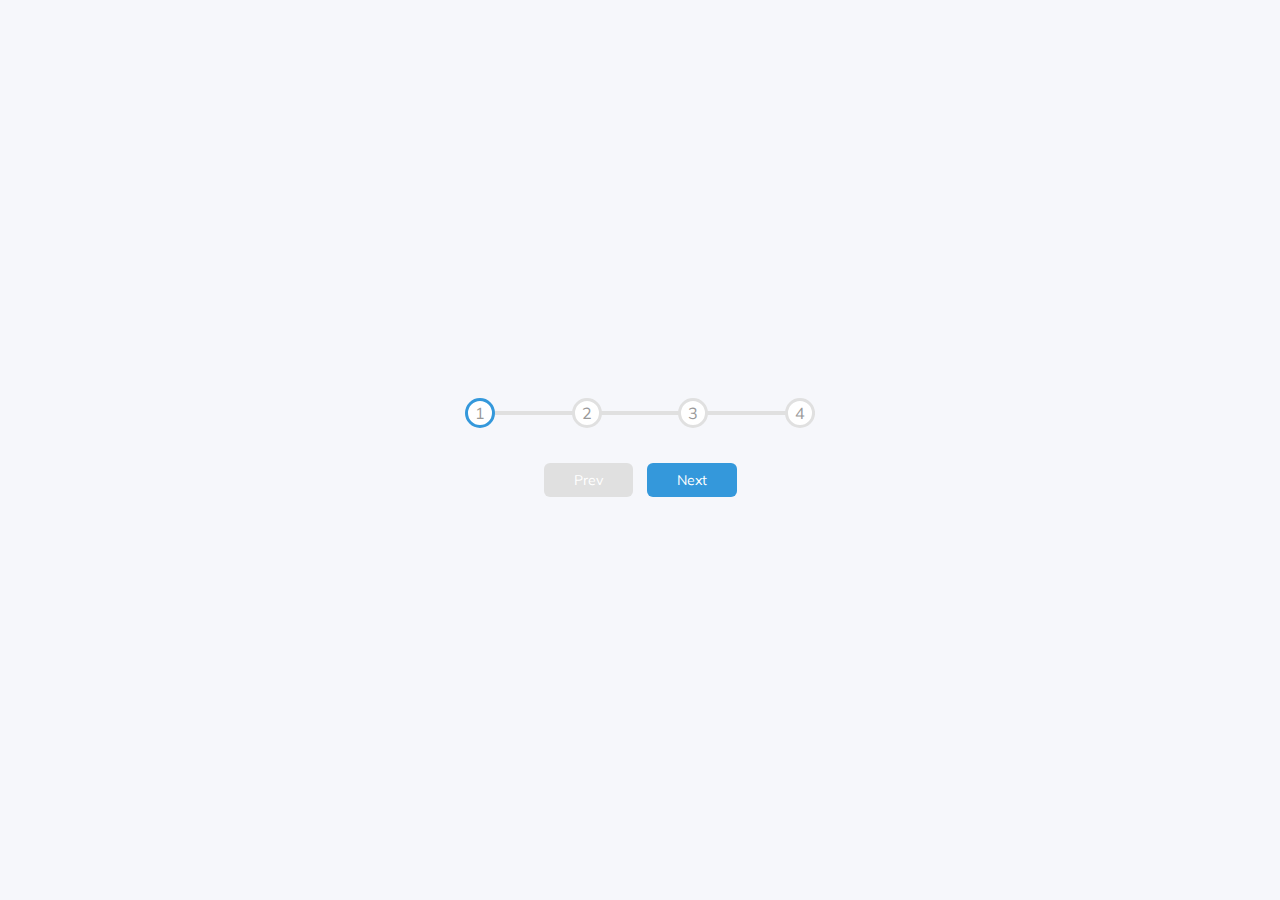
<file: Progress Steps/index.html>
<!DOCTYPE html>
<html lang="en">
<head>
    <meta charset="UTF-8">
    <meta name="viewport" content="width=device-width, initial-scale=1.0">
    <!-- <link rel="stylesheet" href="https://cdnjs.cloudflare.com/ajax/libs/font-awesome/7.0.1/css/all.min.css" integrity="sha512-2SwdPD6INVrV/lHTZbO2nodKhrnDdJK9/kg2XD1r9uGqPo1cUbujc+IYdlYdEErWNu69gVcYgdxlmVmzTWnetw==" crossorigin="anonymous" referrerpolicy="no-referrer" /> -->
    <link rel="stylesheet" href="style.css">
    <title>Proress Steps</title>
</head>

<body>
    <div class="container">
        <div class="progress-container">
            <div class="progress" id="progress"></div>
            <div class="circle active">1</div>
            <div class="circle">2</div>
            <div class="circle">3</div>
            <div class="circle">4</div>
        </div>

        <button class="btn" id="prev" disabled>Prev</button>
        <button class="btn" id="next">Next</button>
    </div>
    

    

    <script src="script.js"></script>
</body>
</html>
</file>
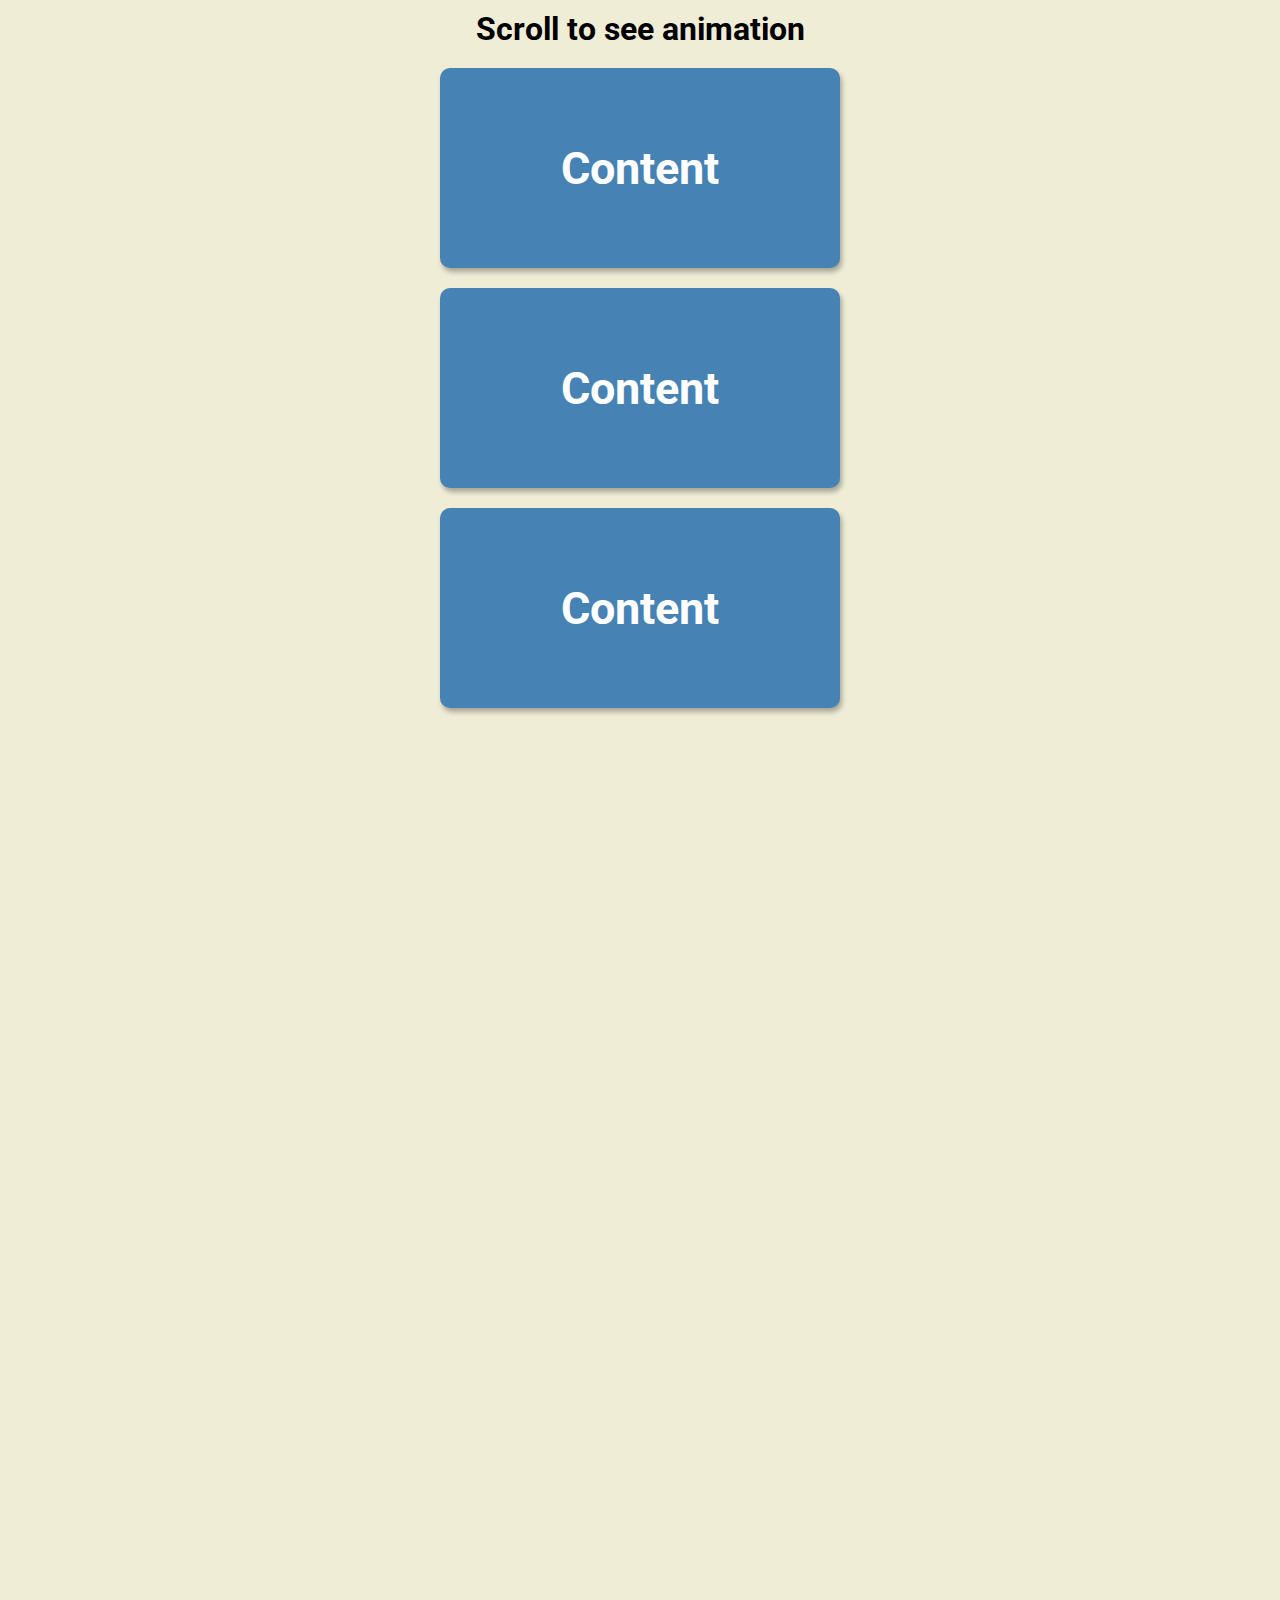
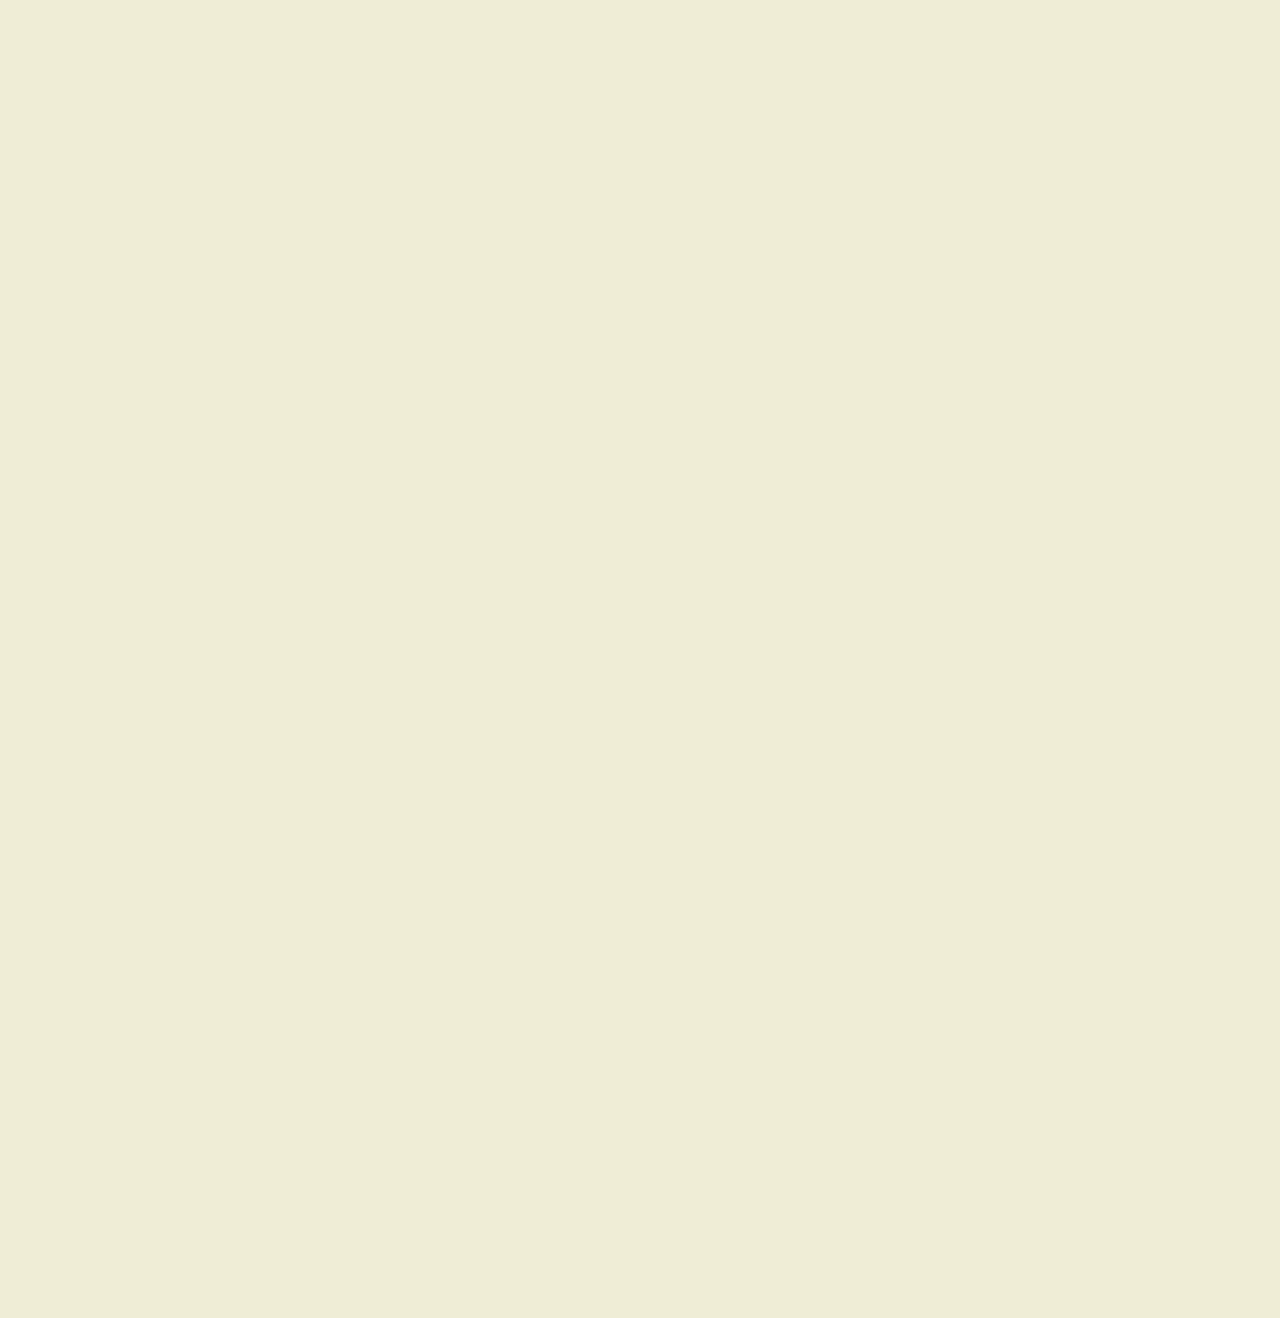
<file: Scroll Animation/index.html>
<!DOCTYPE html>
<html lang="en">
<head>
    <meta charset="UTF-8">
    <meta name="viewport" content="width=device-width, initial-scale=1.0">
    <!-- <link rel="stylesheet" href="https://cdnjs.cloudflare.com/ajax/libs/font-awesome/7.0.1/css/all.min.css" integrity="sha512-2SwdPD6INVrV/lHTZbO2nodKhrnDdJK9/kg2XD1r9uGqPo1cUbujc+IYdlYdEErWNu69gVcYgdxlmVmzTWnetw==" crossorigin="anonymous" referrerpolicy="no-referrer" /> -->
    <link rel="stylesheet" href="style.css">
    <title>Scroll Animation</title>
</head>

<body>
    <h1>Scroll to see animation</h1> 
    <div class="box"><h2>Content</h2></div>
    <div class="box"><h2>Content</h2></div>
    <div class="box"><h2>Content</h2></div>
    <div class="box"><h2>Content</h2></div>
    <div class="box"><h2>Content</h2></div>
    <div class="box"><h2>Content</h2></div>
    <div class="box"><h2>Content</h2></div>
    <div class="box"><h2>Content</h2></div>
    <div class="box"><h2>Content</h2></div>
    <div class="box"><h2>Content</h2></div>
    <div class="box"><h2>Content</h2></div>
    <div class="box"><h2>Content</h2></div>
    <div class="box"><h2>Content</h2></div>
    

    

    <script src="script.js"></script>
</body>
</html>
</file>
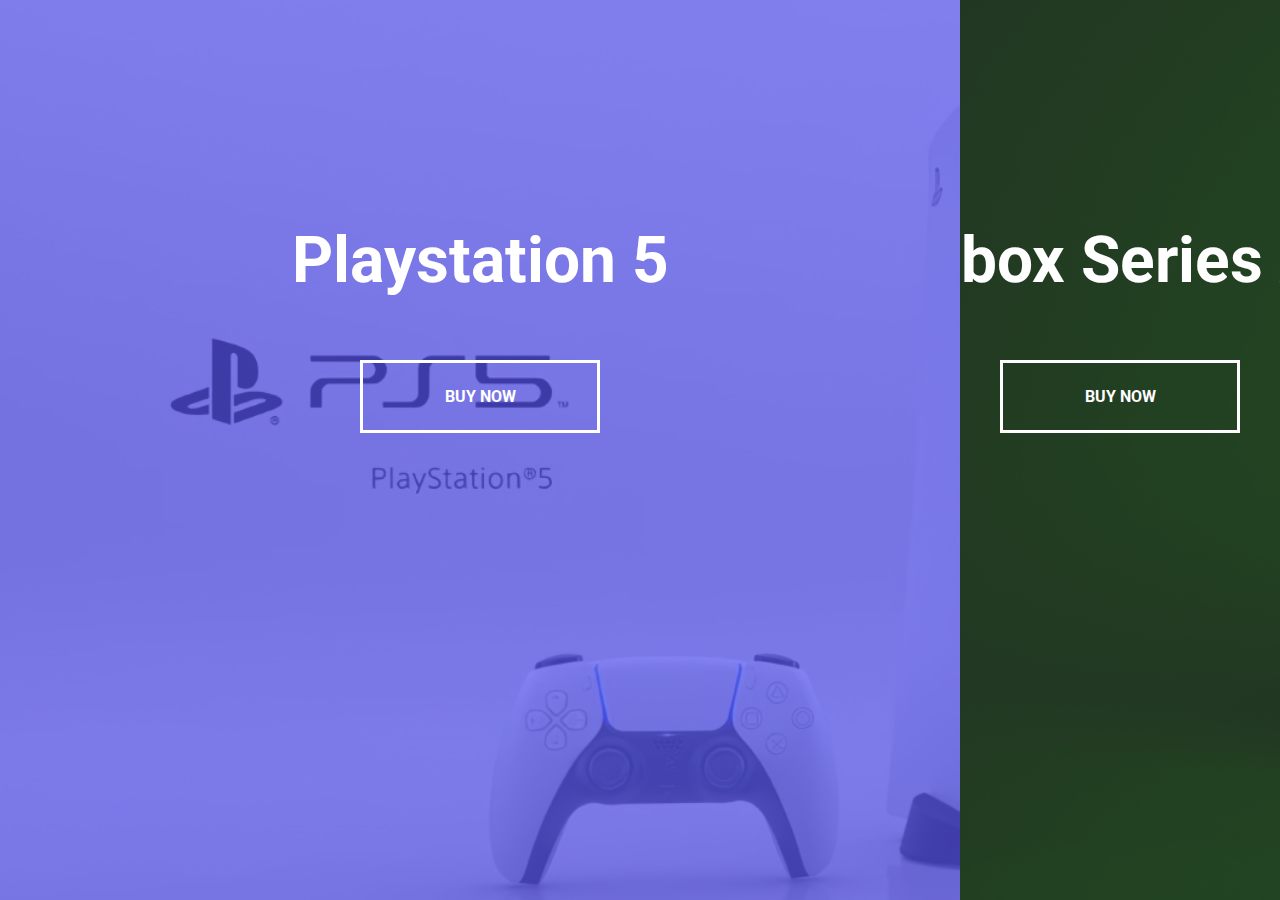
<file: Split Landing Page/index.html>
<!DOCTYPE html>
<html lang="en">
<head>
    <meta charset="UTF-8">
    <meta name="viewport" content="width=device-width, initial-scale=1.0">
    <!-- <link rel="stylesheet" href="https://cdnjs.cloudflare.com/ajax/libs/font-awesome/7.0.1/css/all.min.css" integrity="sha512-2SwdPD6INVrV/lHTZbO2nodKhrnDdJK9/kg2XD1r9uGqPo1cUbujc+IYdlYdEErWNu69gVcYgdxlmVmzTWnetw==" crossorigin="anonymous" referrerpolicy="no-referrer" /> -->
    <link rel="stylesheet" href="style.css">
    <title>Split Landing Page</title>
</head>

<body>
    <div class="container">
        <div class="split left">
            <h1>Playstation 5</h1>
            <a href="#" class="btn">Buy Now</a>
        </div>

        <div class="split right">
            <h1>Xbox Series X</h1>
            <a href="#" class="btn">Buy Now</a>
        </div>
    </div>
    

    

    <script src="script.js"></script>
</body>
</html>
</file>
<file: Progress Steps/style.css>
@import url('https://fonts.googleapis.com/css?family=Muli&display=swap');

:root{
    --line-border-fill: #3498db;
    --line-border-empty: #e0e0e0;
}

*{
    box-sizing: border-box;
}

body{
    background-color: #f6f7fb;
    font-family: 'Muli', sans-serif;
    display: flex;
    align-items: center;
    justify-content: center;
    height: 100vh;
    overflow: hidden;
    margin: 0;
}

.container{
    text-align: center;
}

.progress-container{
    display: flex;
    justify-content: space-between;
    position: relative;
    margin-bottom: 30px;
    max-width: 100%;
    width: 350px;
}

.progress-container::before{
    content: '';
    background-color: var(--line-border-empty);
    position: absolute;
    top: 50%;
    left: 0;
    transform: translateY(-50%);
    height: 4px;
    width: 100%;
    z-index: -1;
}

.progress{
    background-color: var(--line-border-fill);
    position: absolute;
    top: 50%;
    left: 0;
    transform: translateY(-50%);
    height: 4px;
    width: 0;
    z-index: -1;
    transition: 0.4s ease;
}

.circle{
    background-color: #fff;
    color: #999;
    border-radius: 50%;
    height: 30px;
    width: 30px;
    display: flex;
    align-items: center;
    justify-content: center;
    border: 3px solid var(--line-border-empty);
    transition: .4s ease;
}

.circle.active{
    border-color: var(--line-border-fill);
}

.btn{
    background-color: var(--line-border-fill);
    color: #fff;
    border: 0;
    border-radius: 6px;
    cursor: pointer;
    font-family: inherit;
    padding: 8px 30px;
    margin: 5px;
    font-size: 14px;
}

.btn:active{
    transform: scale(0.98);
}

.btn:focus{
    outline: 0;
}

.btn:disabled{
    background-color: var(--line-border-empty);
    cursor:not-allowed;
}
</file>
<file: Scroll Animation/style.css>
@import url('https://fonts.googleapis.com/css2?family=Roboto:ital,wght@0,100..900;1,100..900&display=swap');

*{
    box-sizing: border-box;
}

body{
    background-color: #efedd6;
    font-family: 'Roboto', sans-serif;
    display: flex;
    flex-direction: column;
    align-items: center;
    justify-content: center;
    margin: 0;
    overflow-x: hidden;
}

h1{
    margin: 10px;
}

.box{
    background-color: steelblue;
    color: #fff;
    display: flex;
    align-items: center;
    justify-content: center;
    width: 400px;
    height: 200px;
    margin: 10px;
    border-radius: 10px;
    box-shadow: 2px 4px 5px rgba(0, 0, 0, 0.3);
    transform: translateX(400%);
    transition: transform 0.4s ease;
}

.box:nth-of-type(even) {
    transform: translateX(-400%);
}

.box.show {
    transform: translate(0);
}

.box h2 {
    font-size: 45px;
}
</file>
<file: Split Landing Page/style.css>
@import url('https://fonts.googleapis.com/css2?family=Roboto:ital,wght@0,100..900;1,100..900&display=swap');

:root{
    --left-bg-color:rgba(87, 84, 236, 0.7);
    --right-bg-color:rgba(43, 43, 43, 0.8);
    --left-btn-hover-color:rgba(87, 84, 236, 1);
    --right-btn-hover-color:rgba(28, 122, 28, 1);
    --hover-width: 75%;
    --other-width: 25%;
    --speed:1000ms;
}

*{
    box-sizing: border-box;
}

body{
    font-family: 'Roboto', sans-serif;
    height: 100vh;
    overflow: hidden;
    margin: 0;
}

h1{
    font-size: 4rem;
    color: #fff;
    position: absolute;
    left: 50%;
    top: 20%;
    transform: translateX(-50%);
    white-space: nowrap;
}

.btn{
    position: absolute;
    display: flex;
    align-items: center;
    justify-content: center;
    left: 50%;
    top: 40%;
    transform: translateX(-50%);
    text-decoration: none;
    color: #fff;
    border: #fff solid 0.2rem;
    font-size: 1rem;
    font-weight: bold;
    text-transform: uppercase;
    width: 15rem;
    padding: 1.5rem;
}

.split.left .btn:hover{
    background-color: var(--left-btn-hover-color);
    border-color: var(--left-btn-hover-color);
}

.split.right .btn:hover{
    background-color: var(--right-btn-hover-color);
    border-color: var(--right-btn-hover-color);
}

.container{
    position: relative;
    width: 100%;
    height: 100%;
    background: #333;
}

.split{
    position: absolute;
    width: 50%;
    height: 100%;
    overflow: hidden;
}

.split.left{
    left: 0;
    background: url('playstation.jpg');
    background-repeat: no-repeat;
    background-size: cover;
}

.split.left::before{
    content: '';
    position: absolute;
    width: 100%;
    height: 100%;
    background-color: var(--left-bg-color);
}

.split.right{
    right: 0;
    background: url('billy-freeman-DPOdCl4bGJU-unsplash.jpg');
    background-repeat: no-repeat;
    background-size: cover;
}

.split.right::before{
    content: '';
    position: absolute;
    width: 100%;
    height: 100%;
    background-color: var(--right-bg-color);
}

.split.right, .split.left, .split.right::before, .split.left::before{
    transition: all var(--speed) ease-in-out;
}

.hover-left .left{
    width: var(--hover-width);
}

.hover-left .right{
    width: var(--other-width);
}

.hover-right .right{
    width: var(--hover-width);
}

.hover-right .left{
    width: var(--other-width);
}

@media(max-width: 800px) {
    h1{
        font-size: 2rem;
        top: 30%;
    }

    .btn {
        padding: 1.2rem;
        width: 12rem;
    }
}
</file>
